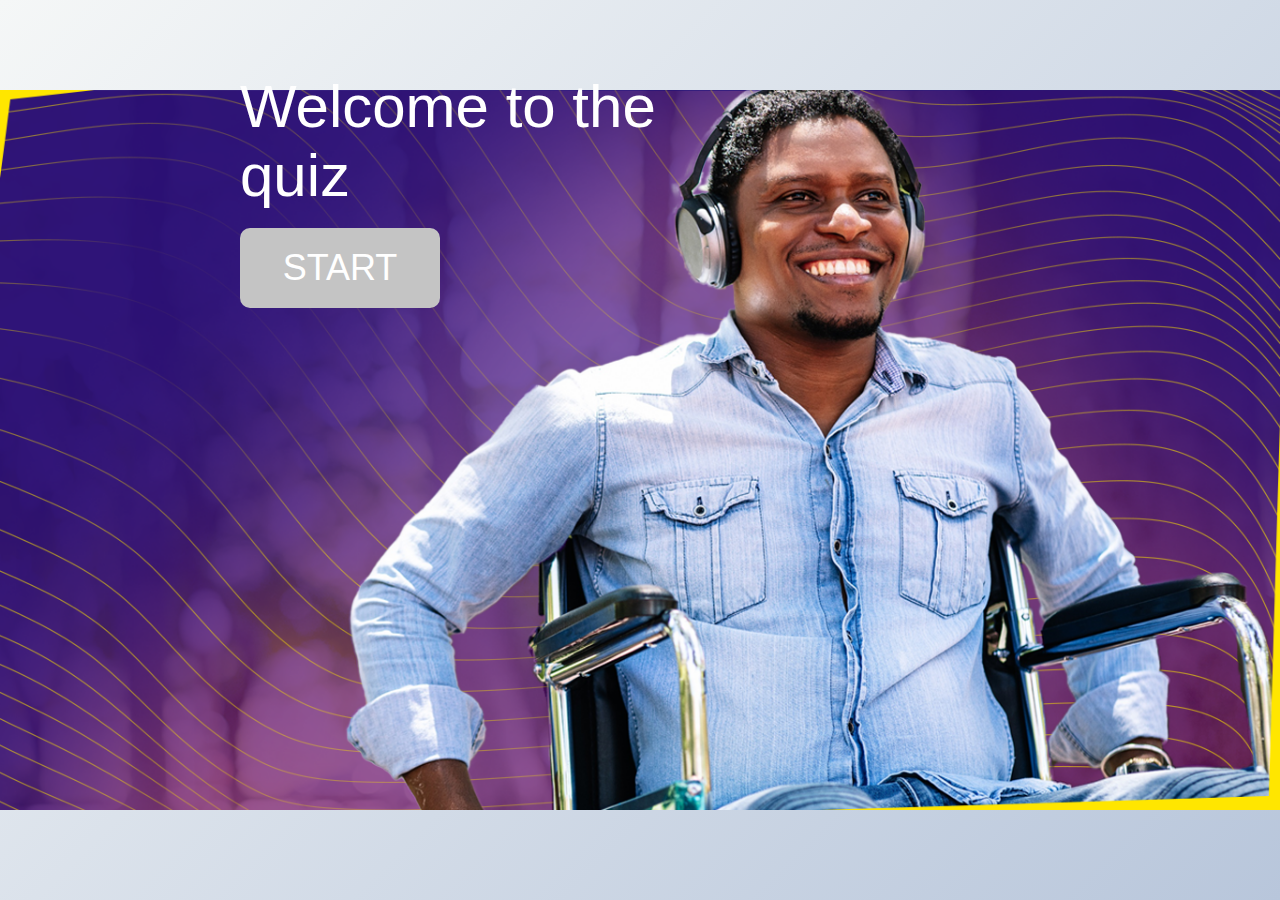
<file: index.html>
<!DOCTYPE html>
<html lang="en">
<head>
    <meta charset="UTF-8">
    <meta http-equiv="X-UA-Compatible" content="IE=edge">
    <meta name="viewport" content="width=device-width, initial-scale=1.0">
    <title>Quiz App</title>
    <link rel="stylesheet" href="start_quiz.css">
</head>
<body>
    
    <!-- <button onclick="openFullscreen()" >Launch Quiz in Fullscreen Mode</button> -->

    <div class="start-page" id="quiz">
        <main>
            <section class="section-intro">
                Welcome to the quiz
            </section>
            <a type="button" class="start-btn" href="./objective.html" id="start-btn" >start</a>
        </main>
    </div>
    
    <script src="index.js" defer></script>
</body>
</html>
</file>
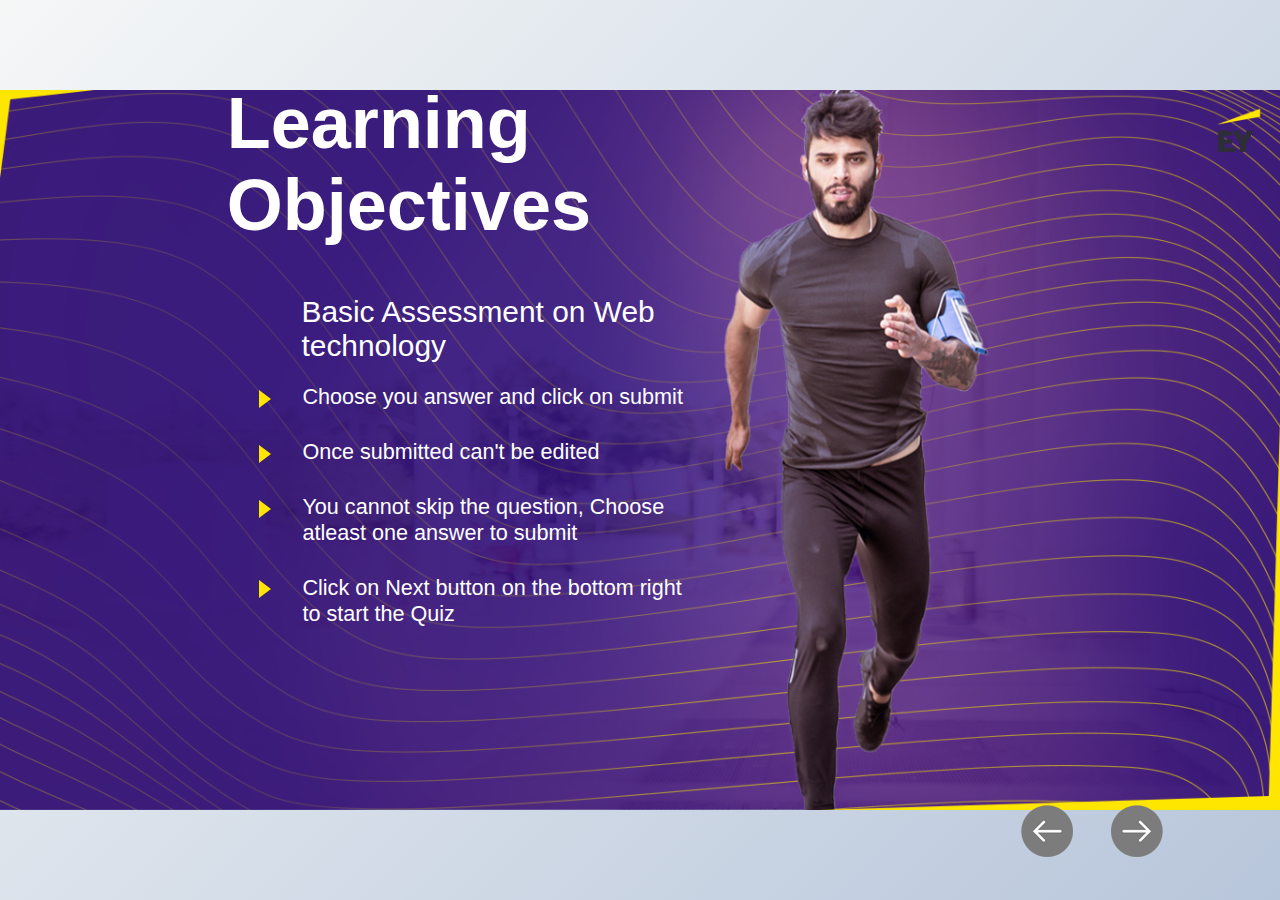
<file: objective.html>
<!DOCTYPE html>
<html lang="en">
<head>
    <meta charset="UTF-8">
    <meta http-equiv="X-UA-Compatible" content="IE=edge">
    <meta name="viewport" content="width=device-width, initial-scale=1.0">
    <title>Quiz App</title>
    <link rel="stylesheet" href="objective.css">
</head>
<body>
    
    <div class="start-page" id="quiz-objective">
        <main>
            <section class="section-intro">
                <h1>Learning Objectives</h1>
                <h5>Basic Assessment on Web technology </h5>
                <ul>
                    <li>Choose you answer and click on submit </li>
                    <li>Once submitted can't be edited  </li>
                    <li>You cannot skip the question, Choose atleast one answer to submit</li>
                    <li>Click on Next button on the bottom right to start the Quiz</li>
                </ul>
            </section>
            <div class="navigation-btn">
                <a type="button" href="./index.html" >
                    <img src="./images/Previous_Button.png" alt="Previous" title="Previous" />
                </a>  
                <a type="button" href="./quiz.html">
                    <img src="./images/Next_Button.png" alt="Next" title="Next" />
                </a>  
            </div>
        </main>

    </div>
    
    <script src="index.js" defer></script>
</body>
</html>
</file>
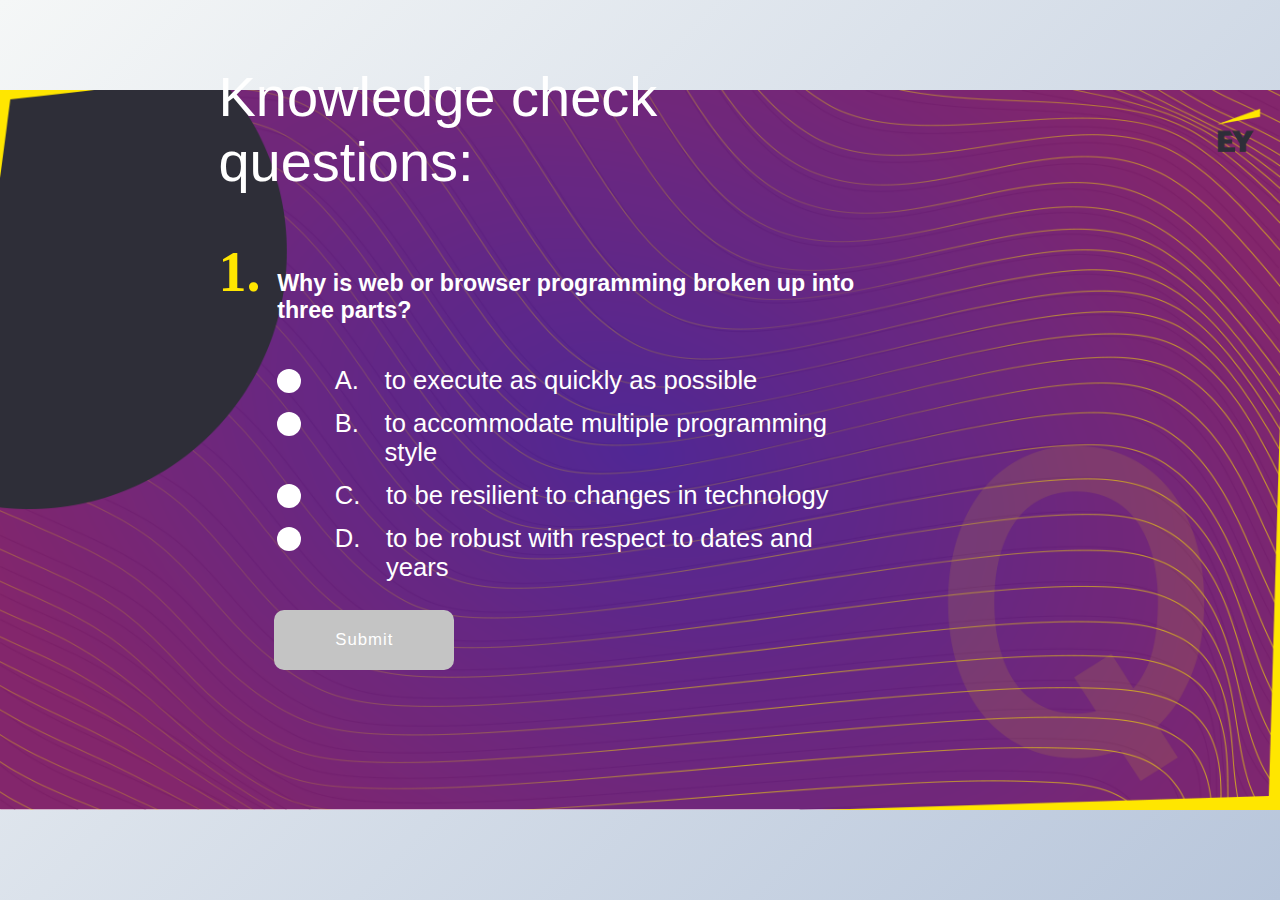
<file: quiz.html>
<!DOCTYPE html>
<html lang="en">
<head>
    <meta charset="UTF-8">
    <meta http-equiv="X-UA-Compatible" content="IE=edge">
    <meta name="viewport" content="width=device-width, initial-scale=1.0">
    <title>Quiz App</title>
    <link rel="stylesheet" href="quiz.css">
</head>
<body>
    
    <div class="start-page" id="quiz-content">
        <main>
            <section class="section-intro">
                <h1>Knowledge check questions:</h1>
                <div style="display: flex;">
                    <div id="quiz-number">1.</div> <h5 id="quiz-question"> Sub intro heading SuSub intro heading SuSub </h5>
                </div>
                <ul id="radio">
                    <li>
                        <div>
                            <input type="radio" name="size" id="a" class="form__radio-input" />
                            <label class="form__label-radio" for="a" >
                                <div class="form__radio-button"></div> <span id="answer-number-1">A.</span><div class="options" id="quiz-option-1"> Lorem ipsum dolor sit amet consectetur laboriosam orem ipsum dolor sit amet consectetur laboriosam velit!</div>    
                            </label>
                        </div>
                    </li>
                    <li>
                        <div>
                            <input type="radio" name="size" id="b" class="form__radio-input" />
                            <label class="form__label-radio" for="b" >
                                <div class="form__radio-button"></div> <span id="answer-number-2">B.</span><div class="options" id="quiz-option-2"> Lorem ipsum dolor sit amet consectetur laboriosam orem ipsum dolor sit amet consectetur laboriosam velit!</div>    
                            </label>
                        </div>
                    </li>
                    <li>
                        <div>
                            <input type="radio" name="size" id="c" class="form__radio-input" />
                            <label class="form__label-radio" for="c" >
                                <div class="form__radio-button"></div> <span id="answer-number-3">C.</span><div class="options" id="quiz-option-3"> Lorem ipsum dolor sit amet consectetur laboriosam orem ipsum dolor sit amet consectetur laboriosam velit!</div>    
                            </label>
                        </div>
                    </li>
                    <li>
                        <div>
                            <input type="radio" name="size" id="d" class="form__radio-input" />
                            <label class="form__label-radio" for="d" >
                                <div class="form__radio-button"></div> <span id="answer-number-4">D.</span><div class="options" id="quiz-option-4"> Lorem ipsum dolor sit amet consectetur laboriosam orem ipsum dolor sit amet consectetur laboriosam velit!</div>    
                            </label>
                        </div>
                    </li> 
                </ul>
                <ul id="checkbox">
                    <li>
                        <label class="container" id="1" >
                            <input type="checkbox" value="a" name="checkbox">
                            <span class="checkmark"></span>
                            <span class="option-number" id="answer-number-1">A.</span> <div class="options" id="quiz-check-option-1"> Lorem ipsum dolor sit amet consectetur laboriosam orem ipsum dolor sit amet consectetur laboriosam velit!</div>  
                        </label> 
                    </li>
                    <li>
                        <label class="container" id="2">
                            <input type="checkbox" value="b" name="checkbox">
                            <span class="checkmark"></span>
                            <span class="option-number" id="answer-number-2">B.</span> <div class="options" id="quiz-check-option-2"> Lorem ipsum dolor sit amet consectetur laboriosam orem ipsum dolor sit amet consectetur laboriosam velit!</div>  
                        </label> 
                    </li>
                    <li>
                        <label class="container" id="3">
                            <input type="checkbox" value="c" name="checkbox">
                            <span class="checkmark"></span>
                            <span class="option-number" id="answer-number-3">C.</span> <div class="options" id="quiz-check-option-3"> Lorem ipsum dolor sit amet consectetur laboriosam orem ipsum dolor sit amet consectetur laboriosam velit!</div>  
                        </label> 
                    </li>
                    <li>
                        <label class="container" id="4">
                            <input type="checkbox" value="d" name="checkbox">
                            <span class="checkmark"></span>
                            <span class="option-number" id="answer-number-4">D.</span> <div class="options" id="quiz-check-option-4"> Lorem ipsum dolor sit amet consectetur laboriosam orem ipsum dolor sit amet consectetur laboriosam velit!</div>  
                        </label> 
                    </li> 
                </ul>
                <div class="submit-btn">
                    <button class="start-btn" id="start-btn" title="Choose atleast once choice to submit">submit</button>
                </div>
            </section>
            <div class="navigation-btn" style="visibility:hidden">
                <a type="button" id="prev-btn">
                <img src="./images/Previous_Button.png" alt="Previous" />
                </a>  
                <a type="button" id="next-btn" style="visibility:hidden">
                <img src="./images/Next_Button.png" alt="Next" />
                </a>  
            </div>
        </main>
    </div>
    
    <script src="index.js" defer></script>
</body>
</html>
</file>
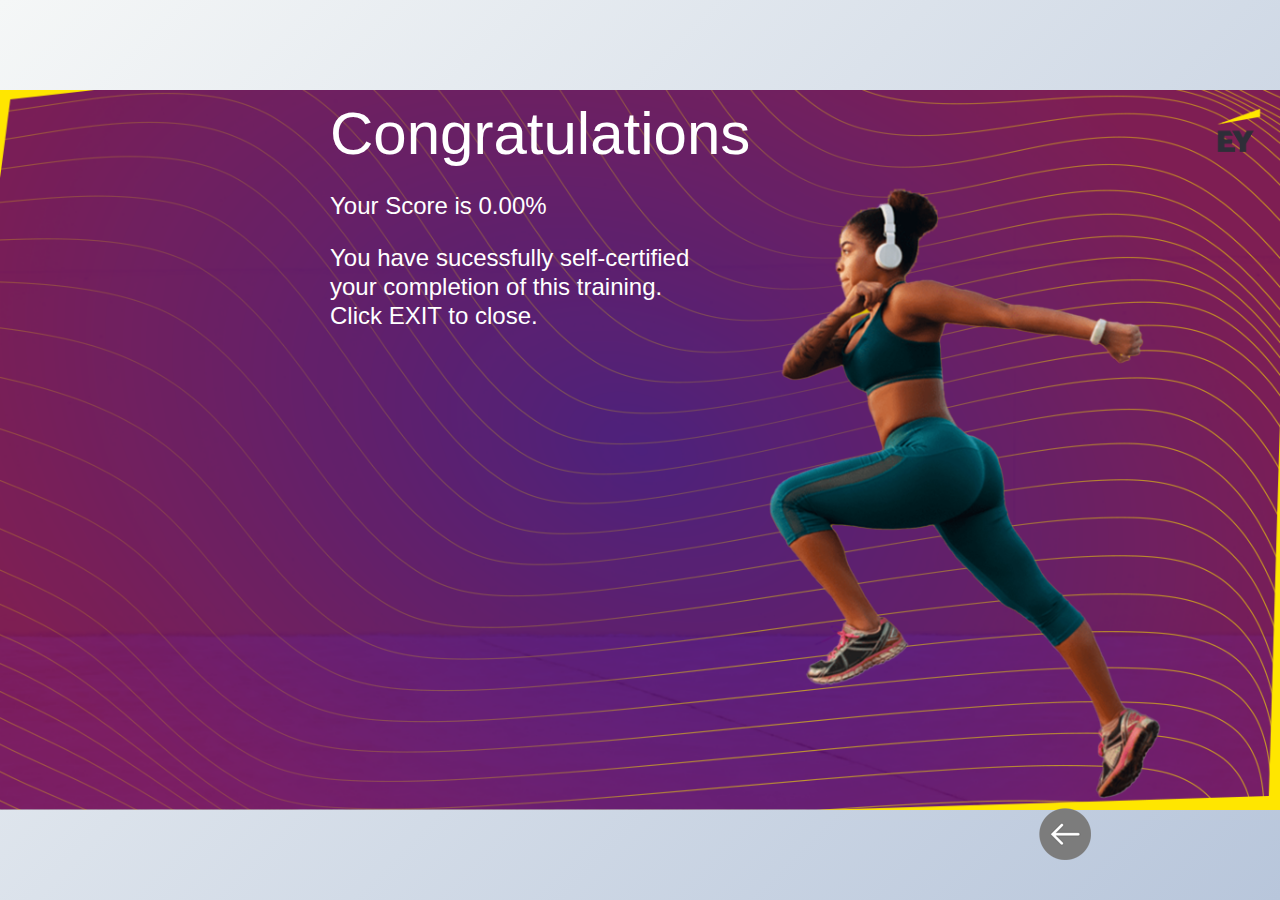
<file: result.html>
<!DOCTYPE html>
<html lang="en">
<head>
    <meta charset="UTF-8">
    <meta http-equiv="X-UA-Compatible" content="IE=edge">
    <meta name="viewport" content="width=device-width, initial-scale=1.0">
    <title>Quiz App</title>
    <link rel="stylesheet" href="result.css">
</head>
<body>
    
    <div class="start-page" id="startQuiz">
        <main>
            <section class="section-intro">
                Congratulations
                <p class="score" id="score">
                    Your score is 60%.
                </p>
                <p class="quiz-exit">
                    You have sucessfully self-certified your completion of this training. Click <a href="./index.html">EXIT</a> to close.
                </p>
            </section>
            
            <div class="navigation-btn">
                <a type="button" href="./quiz.html">
                  <img src="./images/Previous_Button.png" alt="Previous" />
                </a>    
                <a type="button" href="./" style="visibility:hidden" >
                  <img src="./images/Next_Button.png" alt="Next" />
                </a>    
          </div>
        </main>
    </div>
    
    <script src="result.js" defer></script>
</body>
</html>
</file>
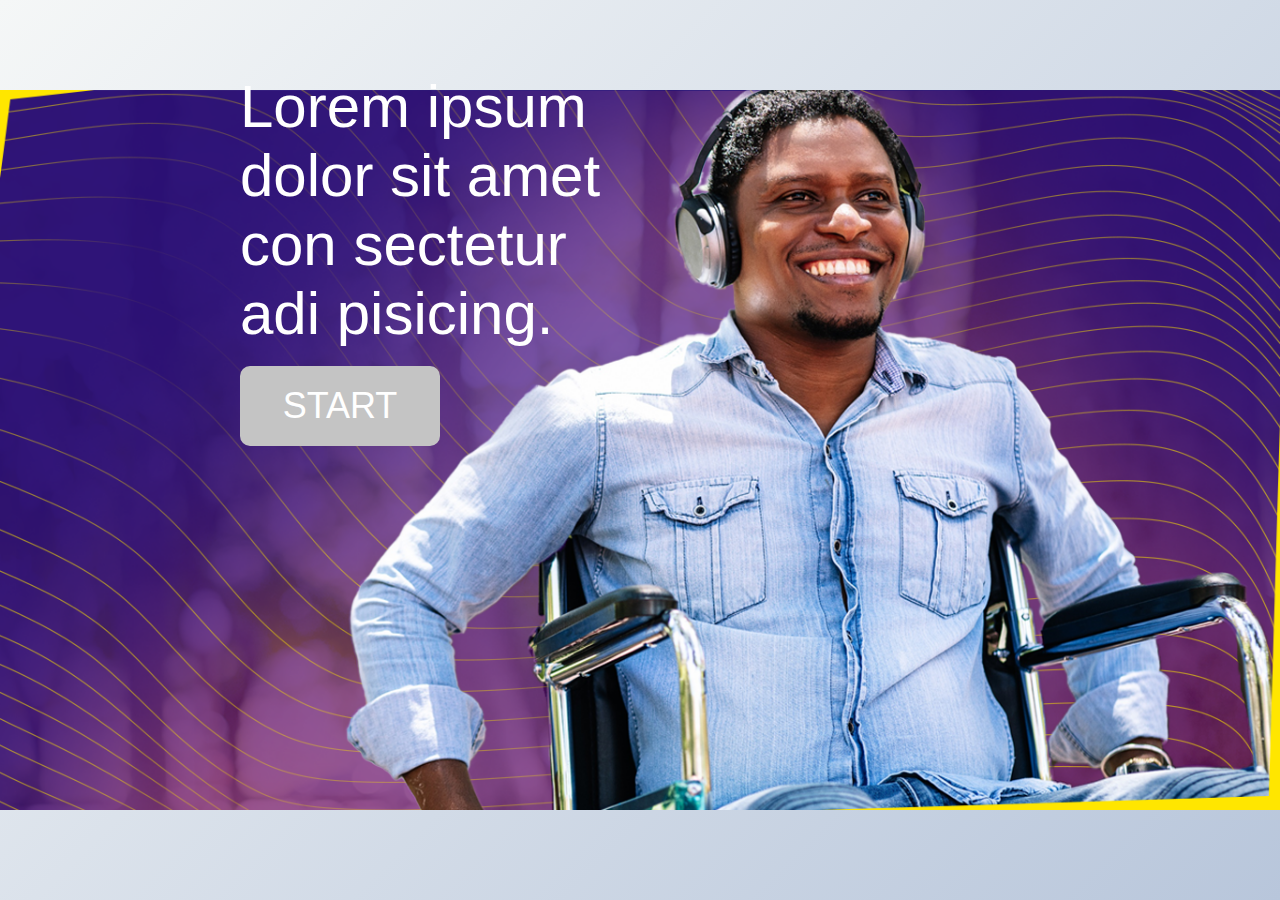
<file: start_quiz.html>
<!DOCTYPE html>
<html lang="en">
<head>
    <meta charset="UTF-8">
    <meta http-equiv="X-UA-Compatible" content="IE=edge">
    <meta name="viewport" content="width=device-width, initial-scale=1.0">
    <title>Quiz App</title>
    <link rel="stylesheet" href="start_quiz.css">
</head>
<body>
    
    <div class="start-page" id="startQuiz">
        <main>
            <section class="section-intro">
                Lorem ipsum dolor sit amet con sectetur adi pisicing.
            </section>
            <a type="button" class="start-btn" href="./objective.html" >start</a>
        </main>
    </div>
    
    <script src="index.js" defer></script>
</body>
</html>
</file>
<file: start_quiz.css>
/* coding with nick */
@import url('https://fonts.cdnfonts.com/css/interstate');
@import url('https://fonts.googleapis.com/css2?family=Roboto&display=swap');
@import url('https://fonts.googleapis.com/css2?family=Poppins:wght@200;300;400;500&display=swap');
*{
  box-sizing: border-box;
  font-family: 'Interstate', sans-serif;
}

body{
  background-color: #b8c6db;
  background-image: linear-gradient(315deg, #b8c6db 0%, #f5f7f7 100%);
  font-family: 'Interstate', sans-serif;
  height: 100vh;
  overflow: hidden;
  margin: 0;
  display: flex;
  justify-content: center;
  align-items: center;
  position: relative;   
}

.start-page{
    align-items: center;
    padding: 0.2em 1.5em;
    font-size: 60px;
    background-image: url(./images/Intro.png);
    background-size: contain;
    background-repeat: no-repeat;
    background-position: center center;
    width: 100%;
    height: 100%; 
    min-width: 50vw;
    min-height: 50vh;
    z-index: 15;
    margin: 0 auto;
}

main{
  width: 40%;
  min-width: 470px;
  min-height: 275px; 
  z-index: 10;
  margin: 0.7em 2.5em;
  color: #fff;
}

.section-intro{
    font-size: 1em;
    padding: 0.3em 0;
    inline-size: 90%;
    overflow-wrap: break-word;
}

.start-btn{
    display: flex;
    justify-content: center;
    align-items: center;
    border-radius: 10px;
    background-color: #c4c4c4;
    position: absolute;
    width: 200px;
    height: 80px;
    border: none;
    font-size: 0.6em; 
    text-transform: uppercase;
    color: #fff;
    cursor: pointer;
    text-decoration: none ;
}

.start-btn:hover ,
.start-btn:active{
    background-color: #7c7c7c; 
}
</file>
<file: objective.css>
/* coding with nick */
@import url('https://fonts.cdnfonts.com/css/interstate');
@import url('https://fonts.googleapis.com/css2?family=Roboto&display=swap');
@import url('https://fonts.googleapis.com/css2?family=Poppins:wght@200;300;400;500&display=swap');
*{
  box-sizing: border-box;
  font-family: 'Interstate', sans-serif;
}

body{
  background-color: #b8c6db;
  background-image: linear-gradient(315deg, #b8c6db 0%, #f5f7f7 100%);
  font-family:  'Interstate', sans-serif;
  height: 100vh;
  overflow: hidden;
  margin: 0;
  display: flex;
  justify-content: center;
  align-items: center;
  position: relative;   
}

.start-page{
    align-items: center;
    font-size: 36px;
    padding: 0.2em 0.8em;
    background-image: url(./images/Objective.png);
    background-size: contain;
    background-repeat: no-repeat;
    background-position: center center;
    width: 100%;
    height: 100%; 
    min-width: 50vw;
    min-height: 50vh;
    z-index: 15;
    margin: 0 auto;
}

main{
  width: 60%;
  min-width: 470px;
  min-height: 275px; 
  z-index: 10;
  margin: 0 3em;
  color: #fff;
}

.section-intro{
    font-size: 1em;
    padding: 0.75em 2.5em;
    overflow-wrap: break-word;
}
 
.section-intro> h5{
  padding: 0 2.5em;
  font-weight: 500;
  margin: 0;
}
.section-intro> ul{
  margin: 0.1em;
  padding: 0 2em;
  list-style-type: none;

}
.section-intro> ul>li{
  font-size: 0.6em;
  font-weight: 300;
  margin-bottom: 0.5em;
}

li:before {
  content: "";
  border-color: transparent #FFE600;
  border-style: solid;
  border-width: 0.45em 0 0.45em 0.6em;
  display: block;
  height: 0;
  width: 0;
  left: -2em;
  top: 1.1em;
  position: relative;
}
 
.navigation-btn{
  position: absolute;
  display: flex;
  justify-content: end;
  align-items: flex-end;
  bottom: 5vh;
  width: 80%;
  gap: 40px;
}

a{
  width: 50px;
  height: 50px;
  border-radius: 50%;
  border: none;
  cursor: pointer;
  text-decoration: none;
  color: inherit;
}
</file>
<file: quiz.css>
/* coding with nick */
@import url('https://fonts.cdnfonts.com/css/interstate');
@import url('https://fonts.googleapis.com/css2?family=Roboto&display=swap');
@import url('https://fonts.googleapis.com/css2?family=Poppins:wght@200;300;400;500&display=swap');
*{
  box-sizing: border-box;
  font-family: 'Interstate', sans-serif;
}

body{
  background-color: #b8c6db;
  background-image: linear-gradient(315deg, #b8c6db 0%, #f5f7f7 100%);
  font-family:  'Interstate', sans-serif;
  height: 100vh;
  overflow: hidden;
  margin: 0;
  display: flex;
  justify-content: center;
  align-items: center;
  position: relative;   
}

.start-page{
    align-items: center;
    font-size: 28px;
    padding: 0.2em 0.8em;
    background-image: url(./images/Quiz.png);
    background-size: contain;
    background-repeat: no-repeat;
    background-position: center center;
    width: 100%;
    height: 100%; 
    min-width: 50vw;
    min-height: 50vh;
    z-index: 15;
    margin: 0 auto;
}

main{
  width: 70%;
  min-width: 470px;
  min-height: 275px; 
  z-index: 10;
  margin: 0 4em;
  color: #fff;
}

.section-intro{
    font-size: 1em; 
    padding: 0.75em 3em;
    overflow-wrap: break-word;
}
.section-intro>h1{
  font-weight: 500;
}

.section-intro> h5{
  font-size: 1em;
  font-weight: 500;
  margin: 0;
  margin-bottom: .8em;
  padding: 0;
  margin: 0;
}

#quiz-number{
  padding-top: 0.15em;
  font-size: 2em;
  font-family: 'Interstate';
  font-weight: 800;
  color: #FFE600;
  padding-right: 0.3em;

}
.section-intro> ul{
  margin: 0.1em;
  padding: 0 2em;
  list-style-type: none;

}
.section-intro> ul>li{ 
  margin-bottom: 0.5em;
} 

.form__radio-input {
  display: none;
  z-index: 85;
}

.form__label-radio {
  display: flex;
  font-size: 1.6rem;
  font-weight: 300;
  cursor: pointer;
  position: relative;
  padding-left: 2rem;
  z-index: 85;
}
.form__label-radio>.options{
  padding-left: 1em;
  inline-size: 100%;
  justify-content: center;
}

.option-number, .options{
  padding-left: 1em; 
}

.form__label-radio>span{
  padding-left: 1em;
}

.form__radio-button {
  width: 1.5rem;
  height: 1.5rem;
  background: #fff;
  border: none;
  border-radius: 50%;
  display: inline-block;
  position: absolute;
  margin-top: 0.1em;
  left: 0;
  z-index: 85;
}

.form__radio-button::after {
  content: "";
  display: block;
  height: 1.5rem;
  width: 1.5rem;
  border-radius: 50%;
  position: absolute;
  top: 50%;
  left: 50%;
  transform: translate(-50%, -50%);
  background-color: #FFE600;
  opacity: 0;
  transition: opacity 0.2s;
  z-index: 85;
}

.form__radio-input:checked~.form__label-radio .form__radio-button::after {
  opacity: 1;
  z-index: 85;
}
 
.start-btn{
  border-radius: 10px;
  background-color: #c4c4c4;
  position: absolute;
  width: 180px;
  height: 60px;
  border: none;
  font-size: 0.6em;
  text-transform: capitalize;
  letter-spacing: 1px;
  color: #fff;
  cursor: pointer;
}

.start-btn:hover ,
.start-btn:active{
  background-color: #7c7c7c; 
} 

.submit-btn{
  margin: 1em 2em;
}

.navigation-btn{
  position: absolute;
  display: flex;
  justify-content: end;
  align-items: flex-end;
  bottom: 5vh;
  width: 80%;
  gap: 40px;
}

a{
  width: 50px;
  height: 50px;
  border-radius: 50%;
  border: none;
  cursor: pointer;
  text-decoration: none;
  color: inherit;
}


/* Check box CSS */
.container {
  display: flex;
  position: relative;
  padding-left: 35px;
  margin-bottom: 12px;
  cursor: pointer;
  font-size: 22px;
  -webkit-user-select: none;
  -moz-user-select: none;
  -ms-user-select: none;
  user-select: none;
}

.container input {
  position: absolute;
  opacity: 0;
  cursor: pointer;
  height: 0;
  width: 0;
}

.checkmark {
  position: absolute;
  top: 0;
  left: 0;
  height: 25px;
  width: 25px;
  border-radius: 5px;
  background-color: #fff;
}

.container:hover input ~ .checkmark {
 scale: 1.2;
}

.container input:checked ~ .checkmark {
  background-color: #FFE600;
}

.checkmark:after {
  content: "";
  position: absolute;
  display: none;
}

.container input:checked ~ .checkmark:after {
  display: block;
} 

.hidden{
  display: none;
}
</file>
<file: result.css>
/* coding with nick */
@import url('https://fonts.cdnfonts.com/css/interstate'); 
@import url('https://fonts.cdnfonts.com/css/pristina');

*{
  box-sizing: border-box;
  font-family: 'Interstate', sans-serif;
}

body{
  background-color: #b8c6db;
  background-image: linear-gradient(315deg, #b8c6db 0%, #f5f7f7 100%);
  font-family: 'Interstate', sans-serif;
  height: 100vh;
  overflow: hidden;
  margin: 0;
  display: flex;
  justify-content: center;
  align-items: center;
  position: relative;   
}

.start-page{
    align-items: center;
    padding: 0.2em 1.5em;
    font-size: 60px;
    background-image: url(./images/Result.png);
    background-size: contain;
    background-repeat: no-repeat;
    background-position: center center;
    width: 100%;
    height: 100%; 
    min-width: 50vw;
    min-height: 50vh;
    z-index: 15;
    margin: 0 auto;
}

main{
  width: 50%;
  min-width: 470px;
  min-height: 275px; 
  z-index: 10;
  margin: 0.7em 3em;
  color: #fff;
}

.section-intro{
    font-size: 1em;
    padding: 0.75em 1em;
    overflow-wrap: break-word;
    font-family: 'Pristina', sans-serif;
}

.score{
  font-size: 0.4em;
}
a{
  text-decoration: none;
  color: inherit;
}
.quiz-exit{
  font-size: 0.4em;
  width: 90%;
  line-height: 1.2;

}

.start-btn{
    border-radius: 10px;
    background-color: #c4c4c4;
    position: absolute;
    width: 200px;
    height: 80px;
    border: none;
    font-size: 0.6em;
    text-transform: uppercase;
    color: #fff;
    cursor: pointer;
}

.start-btn:hover ,
.start-btn:active{
    background-color: #7c7c7c; 
} 

.navigation-btn{
  position: absolute;
  display: flex;
  justify-content: end;
  align-items: flex-end;
  bottom: 5vh;
  width: 71%;
  gap: 40px;
}

a{
  width: 50px;
  height: 50px;
  border-radius: 50%;
  border: none;
  cursor: pointer;
  text-decoration: none;
  color: inherit;
}
</file>
